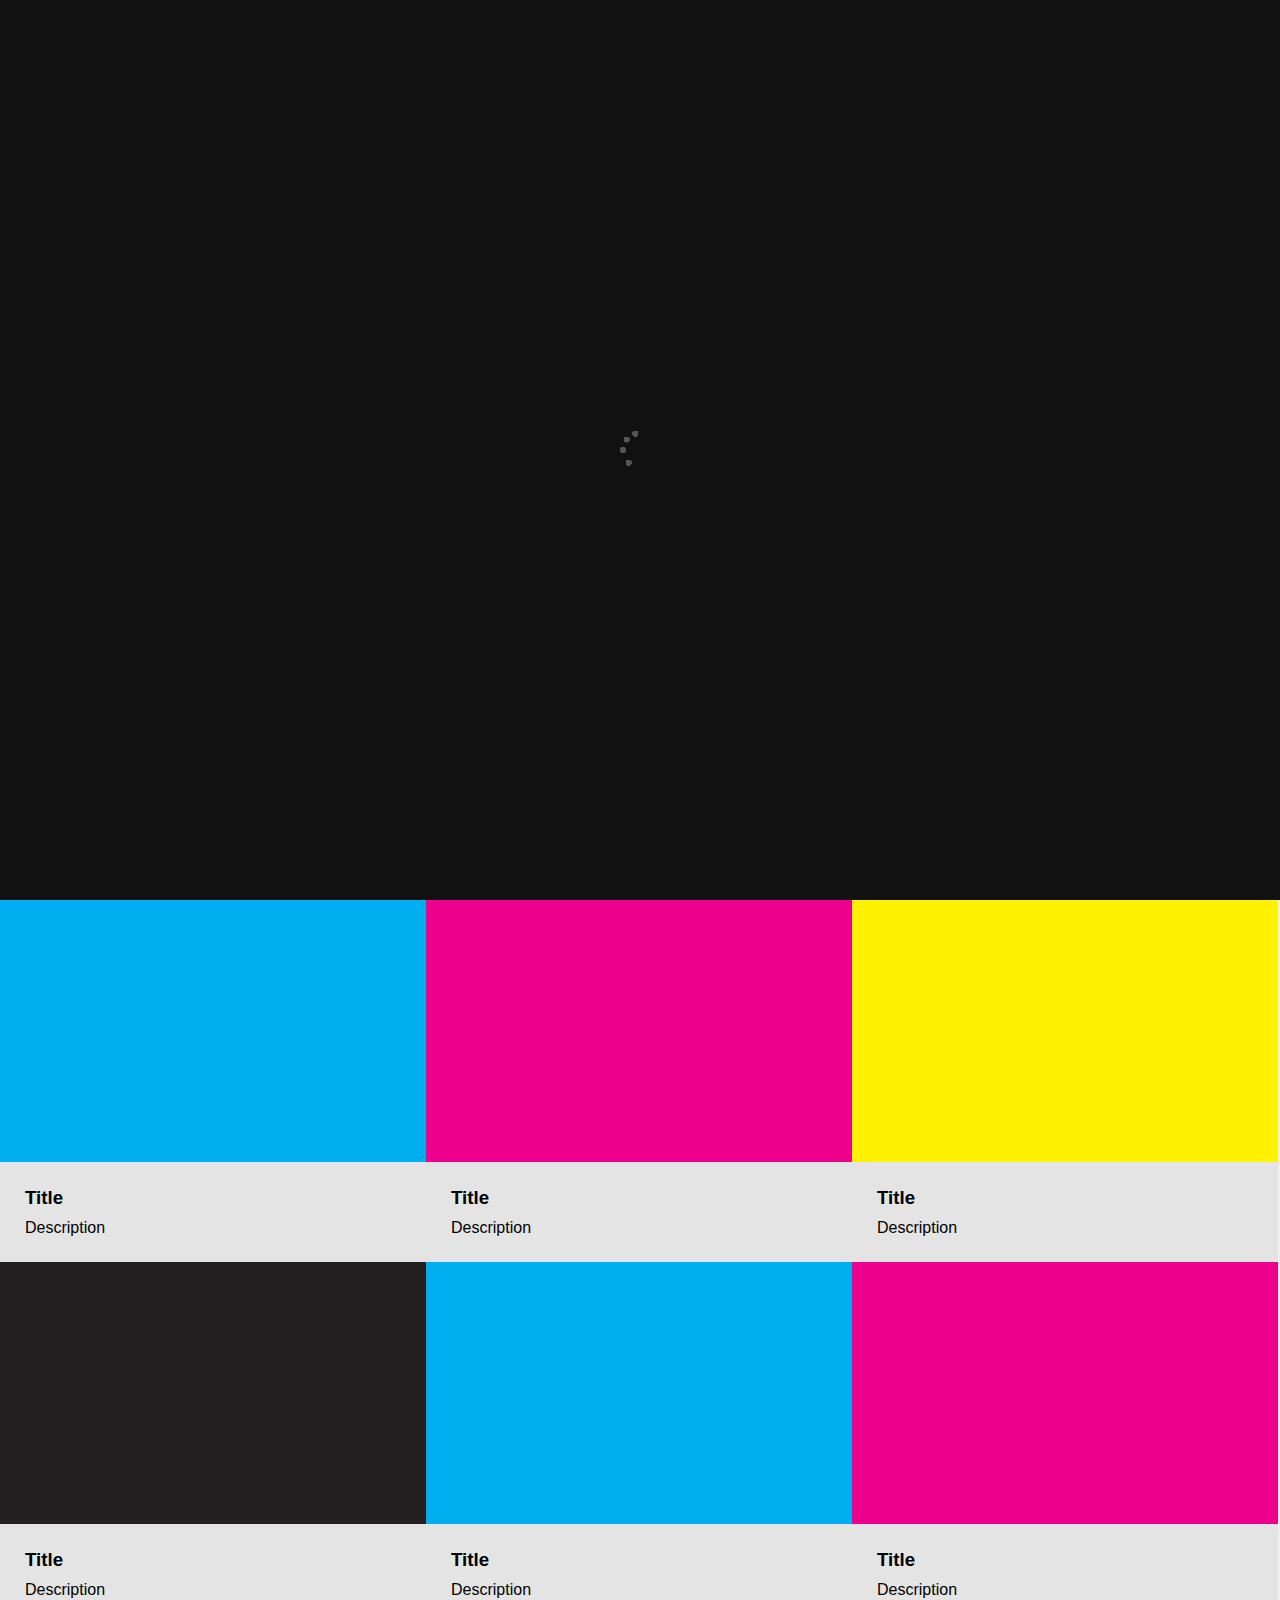
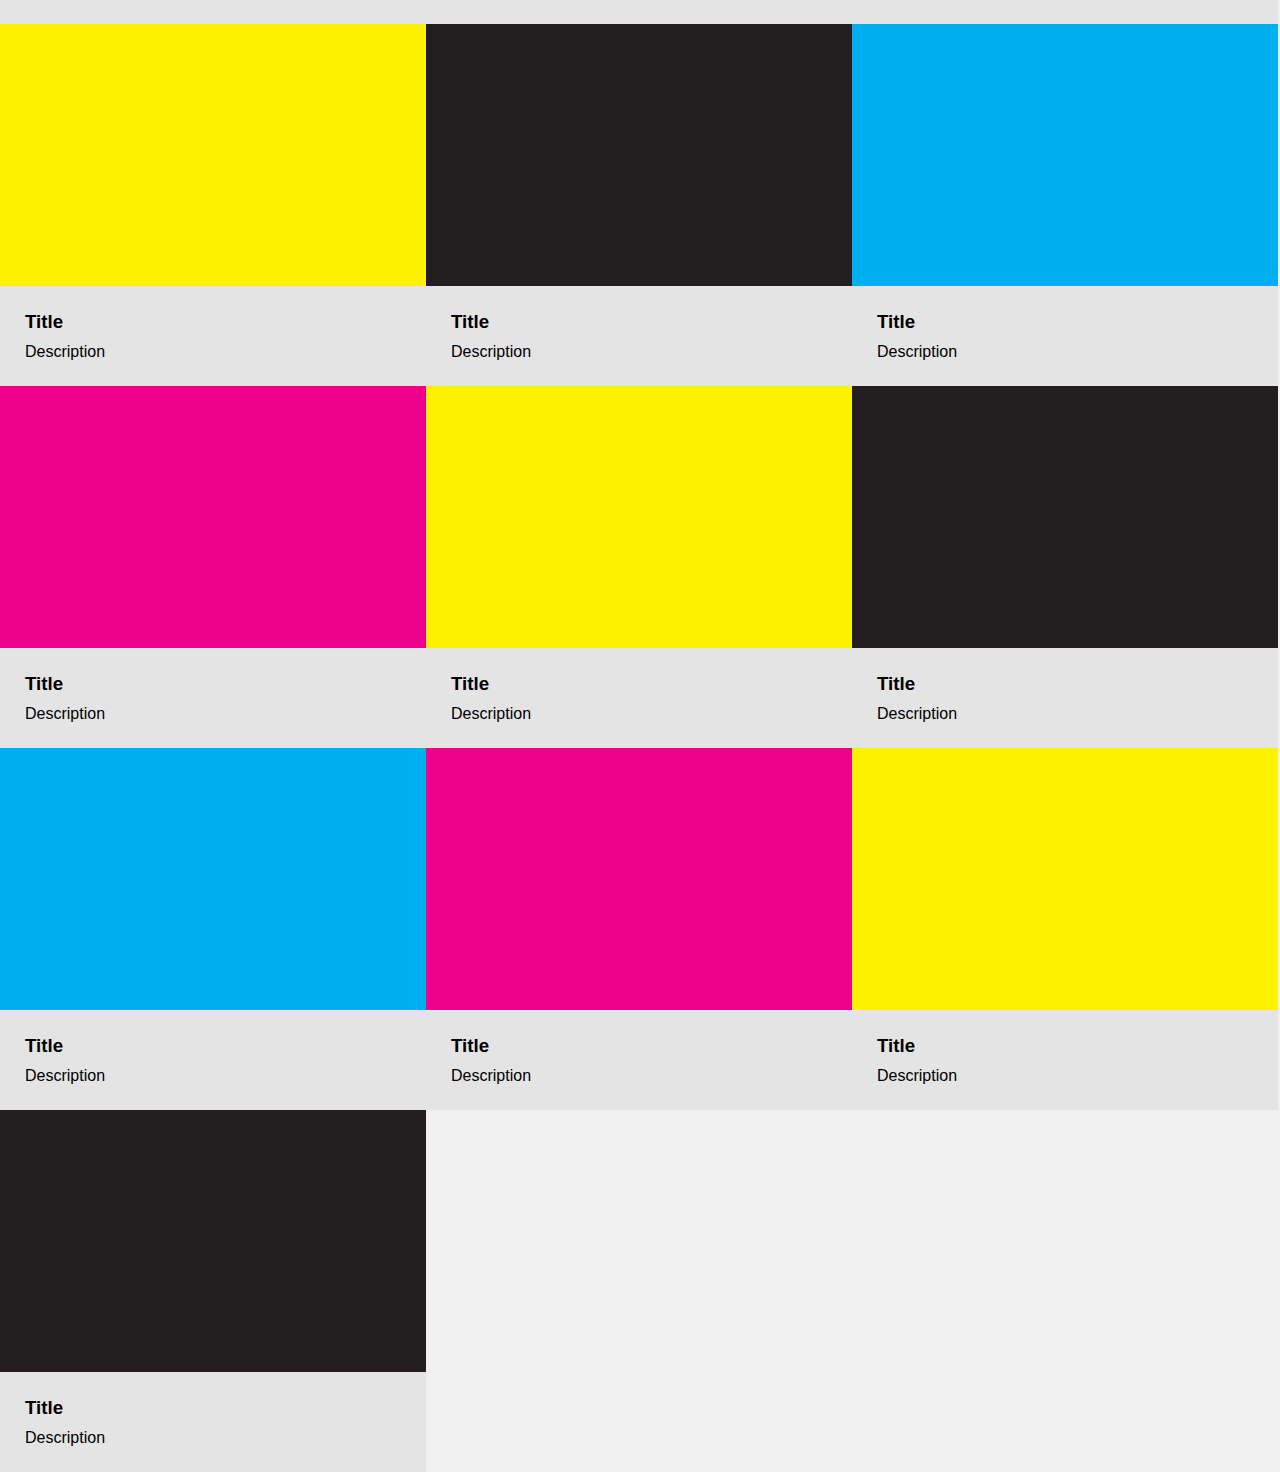
<file: ez-website-v1/index.html>
<!DOCTYPE html>
<html lang="en" class="no-js">

    <head>

        <title>Ezekiel Obtera</title>

        <!-- META -->
        <meta charset="UTF-8" />
        <meta http-equiv="X-UA-Compatible" content="IE=edge,chrome=1">
        <meta name="viewport" content="width=device-width, initial-scale=1, user-scalable=0, minimum-scale=1, maximum-scale=1, minimal-ui" />
        <meta name="author" content="Ezekiel Obtera" />
        <meta name="description" content="Ezekiel Obtera Portfolio" />
        <meta name="keywords" content="ezekiel, obtera, portfolio" />

        <!-- STYLE -->
        <link href="assets/css/styles.css" rel="stylesheet" type="text/css" />
        <link href="assets/css/component.css" rel="stylesheet" type="text/css" />
        <link href="assets/css/screens.css" rel="stylesheet" type="text/css" />
        <link href="assets/css/fontawesome.css" rel="stylesheet" type="text/css" />

        <!-- SCRIPT -->
        <script src="assets/js/jquery.js"></script>
        <script src="assets/js/jqueryEasing.js"></script>
        <script src="assets/js/modernizr.js"></script>

    </head>
  
    <body>

    <!-- preloader -->
    <div id="preloader">
        <div id="status"></div>
    </div>

    <div class="container">

        <div id="cbp-fbscroller" class="cbp-fbscroller">

            <!-- Brand -->
            <div class="ez-logo"></div>

            <!-- Information -->
            <div class="ez-information">
                <a href="#">1</a>
                <a href="#">2</a>
            </div>

            <!-- Navigation -->
            <nav class="portfolioFilter">
                <a href="#fbsection1" id="btFeatured" class="cbp-fbcurrent">Featured</a>
                <a href="#fbsection2" id="btAll" data-filter="*" class="current">All Works</a>
                <a href="#fbsection2" id="btWeb" data-filter=".web">Web</a>
                <a href="#fbsection2" id="btMobile" data-filter=".mobile">Mobile</a>
                <a href="#fbsection2" id="btAnimation" data-filter=".animation">Animation</a>
                <a href="#fbsection2" id="btOthers" data-filter=".others">Others</a>
            </nav>

            <!-- Slide Show -->
            <section id="fbsection1" class="cbp-section">
                <div class='sliderContainer'>
                    <div class='iosSlider'>
                        <div class='slider'>
                            <div class='item item1'></div>
                            <div class='item item2'></div>
                        </div>
                    </div>
                </div>
            </section>

            <!-- Gallery -->
            <section id="fbsection2" class="cbp-section" style="height:auto;">
                <div class="container">
                    <div id="grid-gallery" class="grid-gallery">

                        <!-- grid-wrap start -->
                        <section class="grid-wrap">

                            <ul class="grid portfolioContainer">

                                <li class="grid-sizer"></li>

                                <li class="web">
                                    <figure>
                                        <img src="assets/images/thumb/1.jpg" alt="img01"/>
                                        <figcaption>
                                            <h3>Title</h3>
                                            <p>Description</p>
                                        </figcaption>
                                    </figure>
                                </li>

                                <li class="mobile">
                                    <figure>
                                        <img src="assets/images/thumb/2.jpg" alt="img02"/>
                                        <figcaption>
                                            <h3>Title</h3>
                                            <p>Description</p>
                                        </figcaption>
                                    </figure>
                                </li>

                                <li class="animation">
                                    <figure>
                                        <img src="assets/images/thumb/3.jpg" alt="img03"/>
                                        <figcaption>
                                            <h3>Title</h3>
                                            <p>Description</p>
                                        </figcaption>
                                    </figure>
                                </li>

                                <li class="others">
                                    <figure>
                                        <img src="assets/images/thumb/4.jpg" alt="img04"/>
                                        <figcaption>
                                            <h3>Title</h3>
                                            <p>Description</p>
                                        </figcaption>
                                    </figure>
                                </li>

                                <!-- COPIES -->

                                <li class="web">
                                    <figure>
                                        <img src="assets/images/thumb/1.jpg" alt="img01"/>
                                        <figcaption>
                                            <h3>Title</h3>
                                            <p>Description</p>
                                        </figcaption>
                                    </figure>
                                </li>

                                <li class="mobile">
                                    <figure>
                                        <img src="assets/images/thumb/2.jpg" alt="img02"/>
                                        <figcaption>
                                            <h3>Title</h3>
                                            <p>Description</p>
                                        </figcaption>
                                    </figure>
                                </li>

                                <li class="animation">
                                    <figure>
                                        <img src="assets/images/thumb/3.jpg" alt="img03"/>
                                        <figcaption>
                                            <h3>Title</h3>
                                            <p>Description</p>
                                        </figcaption>
                                    </figure>
                                </li>

                                <li class="others">
                                    <figure>
                                        <img src="assets/images/thumb/4.jpg" alt="img04"/>
                                        <figcaption>
                                            <h3>Title</h3>
                                            <p>Description</p>
                                        </figcaption>
                                    </figure>
                                </li>

                                <li class="web">
                                    <figure>
                                        <img src="assets/images/thumb/1.jpg" alt="img01"/>
                                        <figcaption>
                                            <h3>Title</h3>
                                            <p>Description</p>
                                        </figcaption>
                                    </figure>
                                </li>

                                <li class="mobile">
                                    <figure>
                                        <img src="assets/images/thumb/2.jpg" alt="img02"/>
                                        <figcaption>
                                            <h3>Title</h3>
                                            <p>Description</p>
                                        </figcaption>
                                    </figure>
                                </li>

                                <li class="animation">
                                    <figure>
                                        <img src="assets/images/thumb/3.jpg" alt="img03"/>
                                        <figcaption>
                                            <h3>Title</h3>
                                            <p>Description</p>
                                        </figcaption>
                                    </figure>
                                </li>

                                <li class="others">
                                    <figure>
                                        <img src="assets/images/thumb/4.jpg" alt="img04"/>
                                        <figcaption>
                                            <h3>Title</h3>
                                            <p>Description</p>
                                        </figcaption>
                                    </figure>
                                </li>

                                <li class="web">
                                    <figure>
                                        <img src="assets/images/thumb/1.jpg" alt="img01"/>
                                        <figcaption>
                                            <h3>Title</h3>
                                            <p>Description</p>
                                        </figcaption>
                                    </figure>
                                </li>

                                <li class="mobile">
                                    <figure>
                                        <img src="assets/images/thumb/2.jpg" alt="img02"/>
                                        <figcaption>
                                            <h3>Title</h3>
                                            <p>Description</p>
                                        </figcaption>
                                    </figure>
                                </li>

                                <li class="animation">
                                    <figure>
                                        <img src="assets/images/thumb/3.jpg" alt="img03"/>
                                        <figcaption>
                                            <h3>Title</h3>
                                            <p>Description</p>
                                        </figcaption>
                                    </figure>
                                </li>

                                <li class="others">
                                    <figure>
                                        <img src="assets/images/thumb/4.jpg" alt="img04"/>
                                        <figcaption>
                                            <h3>Title</h3>
                                            <p>Description</p>
                                        </figcaption>
                                    </figure>
                                </li>

                            </ul>

                        </section>
                        <!-- grid-wrap end -->

                        <!-- slideshow start -->
                        <section class="slideshow">

                            <ul>

                                <li>
                                    <figure>
                                        <figcaption>
                                            <h3>Title</h3>
                                            <p>Description</p>
                                        </figcaption>
                                        <img src="assets/images/large/1.jpg" alt="img01"/>
                                    </figure>
                                </li>

                                <li>
                                    <figure>
                                        <figcaption>
                                            <h3>Title</h3>
                                            <p>Description</p>
                                        </figcaption>
                                        <img src="assets/images/large/2.jpg" alt="img02"/>
                                    </figure>
                                </li>

                                <li>
                                    <figure>
                                        <figcaption>
                                            <h3>Title</h3>
                                            <p>Description</p>
                                        </figcaption>
                                        <img src="assets/images/large/3.jpg" alt="img03"/>
                                    </figure>
                                </li>

                                <li>
                                    <figure>
                                        <figcaption>
                                            <h3>Title</h3>
                                            <p>Description</p>
                                        </figcaption>
                                        <img src="assets/images/large/4.jpg" alt="img04"/>
                                    </figure>
                                </li>

                                <!-- COPIES -->

                                <li>
                                    <figure>
                                        <figcaption>
                                            <h3>Title</h3>
                                            <p>Description</p>
                                        </figcaption>
                                        <img src="assets/images/large/1.jpg" alt="img01"/>
                                    </figure>
                                </li>

                                <li>
                                    <figure>
                                        <figcaption>
                                            <h3>Title</h3>
                                            <p>Description</p>
                                        </figcaption>
                                        <img src="assets/images/large/2.jpg" alt="img02"/>
                                    </figure>
                                </li>

                                <li>
                                    <figure>
                                        <figcaption>
                                            <h3>Title</h3>
                                            <p>Description</p>
                                        </figcaption>
                                        <img src="assets/images/large/3.jpg" alt="img03"/>
                                    </figure>
                                </li>

                                <li>
                                    <figure>
                                        <figcaption>
                                            <h3>Title</h3>
                                            <p>Description</p>
                                        </figcaption>
                                        <img src="assets/images/large/4.jpg" alt="img04"/>
                                    </figure>
                                </li>

                                <li>
                                    <figure>
                                        <figcaption>
                                            <h3>Title</h3>
                                            <p>Description</p>
                                        </figcaption>
                                        <img src="assets/images/large/1.jpg" alt="img01"/>
                                    </figure>
                                </li>

                                <li>
                                    <figure>
                                        <figcaption>
                                            <h3>Title</h3>
                                            <p>Description</p>
                                        </figcaption>
                                        <img src="assets/images/large/2.jpg" alt="img02"/>
                                    </figure>
                                </li>

                                <li>
                                    <figure>
                                        <figcaption>
                                            <h3>Title</h3>
                                            <p>Description</p>
                                        </figcaption>
                                        <img src="assets/images/large/3.jpg" alt="img03"/>
                                    </figure>
                                </li>

                                <li>
                                    <figure>
                                        <figcaption>
                                            <h3>Title</h3>
                                            <p>Description</p>
                                        </figcaption>
                                        <img src="assets/images/large/4.jpg" alt="img04"/>
                                    </figure>
                                </li>

                                <li>
                                    <figure>
                                        <figcaption>
                                            <h3>Title</h3>
                                            <p>Description</p>
                                        </figcaption>
                                        <img src="assets/images/large/1.jpg" alt="img01"/>
                                    </figure>
                                </li>

                                <li>
                                    <figure>
                                        <figcaption>
                                            <h3>Title</h3>
                                            <p>Description</p>
                                        </figcaption>
                                        <img src="assets/images/large/2.jpg" alt="img02"/>
                                    </figure>
                                </li>

                                <li>
                                    <figure>
                                        <figcaption>
                                            <h3>Title</h3>
                                            <p>Description</p>
                                        </figcaption>
                                        <img src="assets/images/large/3.jpg" alt="img03"/>
                                    </figure>
                                </li>

                                <li>
                                    <figure>
                                        <figcaption>
                                            <h3>Title</h3>
                                            <p>Description</p>
                                        </figcaption>
                                        <img src="assets/images/large/4.jpg" alt="img04"/>
                                    </figure>
                                </li>

                            </ul>

                            <!-- slideshow navgigation -->
                            <nav>
                                <span class="icon nav-prev fa fa-chevron-left"></span>
                                <span class="icon nav-next fa fa-chevron-right"></span>
                                <span class="icon nav-close fa fa-times"></span>
                            </nav>

                        </section>
                        <!-- slideshow end -->

                    </div>
                </div>
            </section>

      </div>

    </div>

    <!-- Navigations -->
    <script src="assets/js/jqueryWaypoints.js"></script>
    <script src="assets/js/jqueryDebouncedresize.js"></script>
    <script src="assets/js/jqueryFixedscrolllayout.js"></script>

    <!-- Slider -->
    <script src ="assets/js/jqueryIosslider.js"></script>

    <!-- Gallery --->
    <script src="assets/js/jqueryImagesloaded.js"></script>
    <script src="assets/js/jqueryMasonry.js"></script>
    <script src="assets/js/jqueryClassie.js"></script>
    <script src="assets/js/jqueryGridgallery.js"></script>
    <script src="assets/js/jqueryIsotope.js"></script>

    <script>
        $(function() {

            // preloader
            $("#status").delay(500).fadeOut(500, function () {
                $("#preloader").fadeOut(500);
            });

            // fixed scrolling
            cbpFixedScrollLayout.init();

            // iosslider
            $('.iosSlider').iosSlider({
                snapToChildren: true,
                desktopClickDrag: true,
                responsiveSlides: true,
                autoSlide: true
            });

            // isotope
            var $container = $('.portfolioContainer');
            $container.isotope({
                filter: '*',
                animationOptions: {
                    duration: 500,
                    easing: 'linear',
                    queue: false
                }
            });

            $('.portfolioFilter a').click(function(){
                $('.portfolioFilter .current').removeClass('current');
                $(this).addClass('current');

                var selector = $(this).attr('data-filter');
                $container.isotope({
                    filter: selector,
                    animationOptions: {
                        duration: 500,
                        easing: 'linear',
                        queue: false
                    }
                });
                return false;
            });

            $('html, body').scrollTop($("#fbsection2").offset().top);
            setTimeout(function(){
                $container.isotope({
                    filter: "*",
                    animationOptions: {
                        duration: 500,
                        easing: 'linear',
                        queue: false
                    }
                });
                $('html, body').scrollTop($("#fbsection1").offset().top);
            }, 250);

            // grid gallery
            new CBPGridGallery( document.getElementById( 'grid-gallery' ) );

        });
    </script>

  </body>

</html>
</file>
<file: ez-website-v1/assets/css/component.css>
/*  background-attachment does the trick - Ez
    not sure what is this for because even if you remove this
    nothing happen on the page - Genesis */

/*
.cbp-section {
	position: relative;
	background-position: top center;
	background-repeat: no-repeat;
	background-size: cover;
}
.no-touch .cbp-fbscroller section {background-attachment: fixed;}
*/


/* --------- GRID EFFECT --------- */

/* General style */
/* need more time to clean this styles - Genesis */

.grid-gallery ul {
	list-style: none;
	margin: 0;
	padding: 0;}
.grid-gallery figure {margin: 0;}
.grid-gallery figure img {
	display: block;
	width: 100%;}
.grid-gallery figcaption h3 {
	margin: 0;
	padding: 0 0 0.5em;}
.grid-gallery figcaption p {margin: 0;}


/* Grid style */
/*.grid-wrap {
	max-width: 69em;
	margin: 0 auto;
	padding: 0 1em 1.875em;}*/
.grid-wrap {
    width: 100%;
    margin: 0 auto;
    padding: 0;}
.grid {margin: 0 auto;}
.grid li {
	width: 100%;
	float: left;
	cursor: pointer;}
.grid figure {
	/*padding: 15px;*/
    padding: 0;
	-webkit-transition: opacity 0.25s;
	transition: opacity 0.25s;}
.grid li:hover figure {opacity: 0.75;}
.grid figcaption {
	background: #e4e4e4;
	padding: 25px;
	color:#000;}
</file>
<file: ez-website-v1/assets/css/screens.css>
@media only screen and (min-width:651px){.slideshow li{width:100%;height:100%;top:0;left:0;margin:0}.slideshow li figure img{width:auto;margin:0 auto;max-width:100%}.slideshow nav span,.slideshow nav span.nav-close{font-size:1.8em;padding:.3em;color:#000}.slideshow nav span.nav-prev,.slideshow nav span.nav-next{color:#000}.info-keys{display:none}.grid li{width:33.3%}}
</file>
<file: ez-website-v1/assets/css/styles.css>
.repetitiveStyles{color:#fff;font-size:100%;font-family:HelveticaNeue-Light,Helvetica,Arial,sans-serif}@font-face{font-family:'fontawesome';src:url('../fonts/fontawesome.eot?-e43dk9');src:url('../fonts/fontawesome.eot?#iefix-e43dk9') format('embedded-opentype'),url('../fonts/fontawesome.woff?-e43dk9') format('woff'),url('../fonts/fontawesome.ttf?-e43dk9') format('truetype'),url('../fonts/fontawesome.svg?-e43dk9#fontawesome') format('svg');font-weight:normal;font-style:normal}*,*:after,*:before{position:relative;-webkit-box-sizing:border-box;-moz-box-sizing:border-box;box-sizing:border-box}html,body,.container,.cbp-fbscroller,.cbp-fbscroller section{height:100%}#preloader{position:fixed;top:0;left:0;right:0;bottom:0;background-color:#111;z-index:999}#preloader #status{position:absolute;left:50%;top:50%;margin:-20px 0 0 -20px;padding:0;width:40px;height:40px;background-image:url(../images/status.gif);background-repeat:no-repeat;background-position:center}html,body{margin:0;padding:0;color:#fff;font-size:100%;font-family:HelveticaNeue-Light,Helvetica,Arial,sans-serif}html a,body a{text-decoration:none}html .clearfix:before,body .clearfix:before,html .clearfix:after,body .clearfix:after{content:" ";display:table}html .clearfix:after,body .clearfix:after{clear:both}.isotope{-webkit-transition-property:height,width;-moz-transition-property:height,width;transition-property:height,width;-webkit-transition-duration:.5s;-moz-transition-duration:.5s;transition-duration:.5s}.isotope .isotope-item{z-index:2;-webkit-transition-property:-webkit-transform,opacity;-moz-transition-property:-moz-transform,opacity;transition-property:transform,opacity;-webkit-transition-duration:.5s;-moz-transition-duration:.5s;transition-duration:.5s;top:0 !important;left:0 !important}.isotope .isotope-item.isotope-hidden{z-index:1;pointer-events:none}.cbp-fbscroller .ez-logo{position:fixed;display:block;top:0;left:0;margin:20px 0 0 20px;padding:0;width:210px;height:100px;background-color:#fff;z-index:101}.cbp-fbscroller .ez-information{position:fixed;display:block;top:0;right:0;margin:20px 20px 0 0;padding:0;width:auto;height:100px;text-align:right;z-index:101}.cbp-fbscroller .ez-information a{display:inline-block;top:18px;margin:0 5px 0 0;padding:0;width:50px;height:50px;line-height:50px;text-align:center;border:2px solid #fff;-webkit-border-radius:50%;-moz-border-radius:50%;-ms-border-radius:50%;-o-border-radius:50%;border-radius:50%;background-color:transparent;color:#fff}.cbp-fbscroller .ez-information a:hover,.cbp-fbscroller .ez-information a:active{background-color:#fff;color:#111}.cbp-fbscroller .ez-information a:last-child{margin:0}.cbp-fbscroller>nav{position:fixed;margin:0;padding:55px 0 0;width:100%;height:140px;font-size:18px;text-align:center;z-index:100;background:-webkit-gradient(linear, left top, left bottom, color-stop(0, rgba(0,0,0,0.5)), color-stop(100%, rgba(0,0,0,0)));background:-webkit-linear-gradient(top, rgba(0,0,0,0.5) 0, rgba(0,0,0,0) 100%);background:-moz-linear-gradient(top, rgba(0,0,0,0.5) 0, rgba(0,0,0,0) 100%);background:-ms-linear-gradient(top, rgba(0,0,0,0.5) 0, rgba(0,0,0,0) 100%);background:-o-linear-gradient(top, rgba(0,0,0,0.5) 0, rgba(0,0,0,0) 100%);background:linear-gradient(to bottom, rgba(0,0,0,0.5) 0, rgba(0,0,0,0) 100%);filter:progid:DXImageTransform.Microsoft.gradient(startColorstr='#80000000', endColorstr='#00000000', GradientType=0)}.cbp-fbscroller>nav a{display:inline-block;margin:0 10px 0 10px;height:30px;color:rgba(255,255,255,0.75)}.cbp-fbscroller>nav a:hover{color:#fff}.cbp-fbscroller>nav a.cbp-fbcurrent{color:#fff;border-bottom:2px solid #fff}#fbsection1{background-color:#000}#fbsection1 .sliderContainer{position:absolute;top:0;bottom:0;left:0;right:0;height:100%}#fbsection1 .sliderContainer .iosSlider{position:relative;top:0;left:0;width:100%;height:100%;overflow:hidden}#fbsection1 .sliderContainer .iosSlider .slider{width:100%;height:100%}#fbsection1 .sliderContainer .iosSlider .slider .item{float:left;width:100%;height:100%;background-position:50% 50%}#fbsection1 .sliderContainer .iosSlider .slider .item1{background:url(../images/1.jpg) no-repeat;background-size:cover}#fbsection1 .sliderContainer .iosSlider .slider .item2{background:url(../images/2.jpg) no-repeat;background-size:cover}#fbsection2{background-color:#f0f0f0}.slideshow{position:fixed;top:0;left:0;width:100%;height:100%;-webkit-perspective:1000px;perspective:1000px;z-index:500;opacity:0;visibility:hidden;overflow:hidden;background:rgba(0,0,0,0.8);background:-moz-radial-gradient(center, ellipse cover, rgba(0,0,0,0.5) 0, rgba(0,0,0,0.9) 100%);background:-webkit-gradient(radial, center center, 0, center center, 100%, color-stop(0, rgba(0,0,0,0.5)), color-stop(100%, rgba(0,0,0,0.9)));background:-webkit-radial-gradient(center, ellipse cover, rgba(0,0,0,0.5) 0, rgba(0,0,0,0.9) 100%);background:-o-radial-gradient(center, ellipse cover, rgba(0,0,0,0.5) 0, rgba(0,0,0,0.9) 100%);background:-ms-radial-gradient(center, ellipse cover, rgba(0,0,0,0.5) 0, rgba(0,0,0,0.9) 100%);background:radial-gradient(ellipse at center, rgba(0,0,0,0.5) 0, rgba(0,0,0,0.9) 100%);filter:progid:DXImageTransform.Microsoft.gradient(startColorstr='#80000000', endColorstr='#e6000000', GradientType=1);-webkit-transition:opacity .5s,visibility 0s .5s;transition:opacity .5s,visibility 0s .5s}.slideshow ul{width:100%;height:100%;-webkit-transform-style:preserve-3d;transform-style:preserve-3d;-webkit-transform:translate3d(0, 0, 150px);transform:translate3d(0, 0, 150px);-webkit-transition:-webkit-transform .5s;transition:transform .5s}.slideshow ul.animatable li{-webkit-transition:-webkit-transform .5s;transition:transform .5s}.slideshow li{position:absolute;top:50%;left:50%;margin:-280px 0 0 -400px;width:800px;height:600px;visibility:hidden}.slideshow li.show{visibility:visible}.slideshow li:after{content:'';position:absolute;top:0;left:0;width:100%;height:100%;background:rgba(255,255,255,0.8);-webkit-transition:opacity .3s;transition:opacity .3s}.slideshow li.current:after{opacity:0;visibility:hidden;-webkit-transition:opacity .3s,visibility 0s .3s;transition:opacity .3s,visibility 0s .3s}.slideshow figure{width:100%;height:100%;background:#fff;border:50px solid #fff;box-shadow:0 20px 100px 1px #000;border-radius:5px;overflow:hidden}.slideshow figcaption{padding-bottom:20px;color:#000}.slideshow figcaption h3{font-weight:300;font-size:200%}.slideshow nav span{position:fixed;padding:3%;z-index:1000;font-size:2.2em;text-align:center;cursor:pointer}.slideshow nav span.nav-prev,.slideshow nav span.nav-next{display:block;top:50%;padding-top:300px;height:600px;color:rgba(0,0,0,0);-webkit-transform:translateY(-50%);transform:translateY(-50%)}.slideshow nav span.nav-next{right:0}.slideshow nav span.nav-close{top:0;right:0;padding:.5em 1em;color:#fff}.icon:before,.icon:after{font-family:'fontawesome';font-style:normal;font-weight:normal;font-variant:normal;text-transform:none;line-height:1;-webkit-font-smoothing:antialiased;-moz-osx-font-smoothing:grayscale;speak:none}.slideshow-open .slideshow{opacity:1;visibility:visible;-webkit-transition:opacity .5s;transition:opacity .5s}.slideshow-open .slideshow ul{-webkit-transform:translate3d(0, 0, 0);transform:translate3d(0, 0, 0)}
</file>
